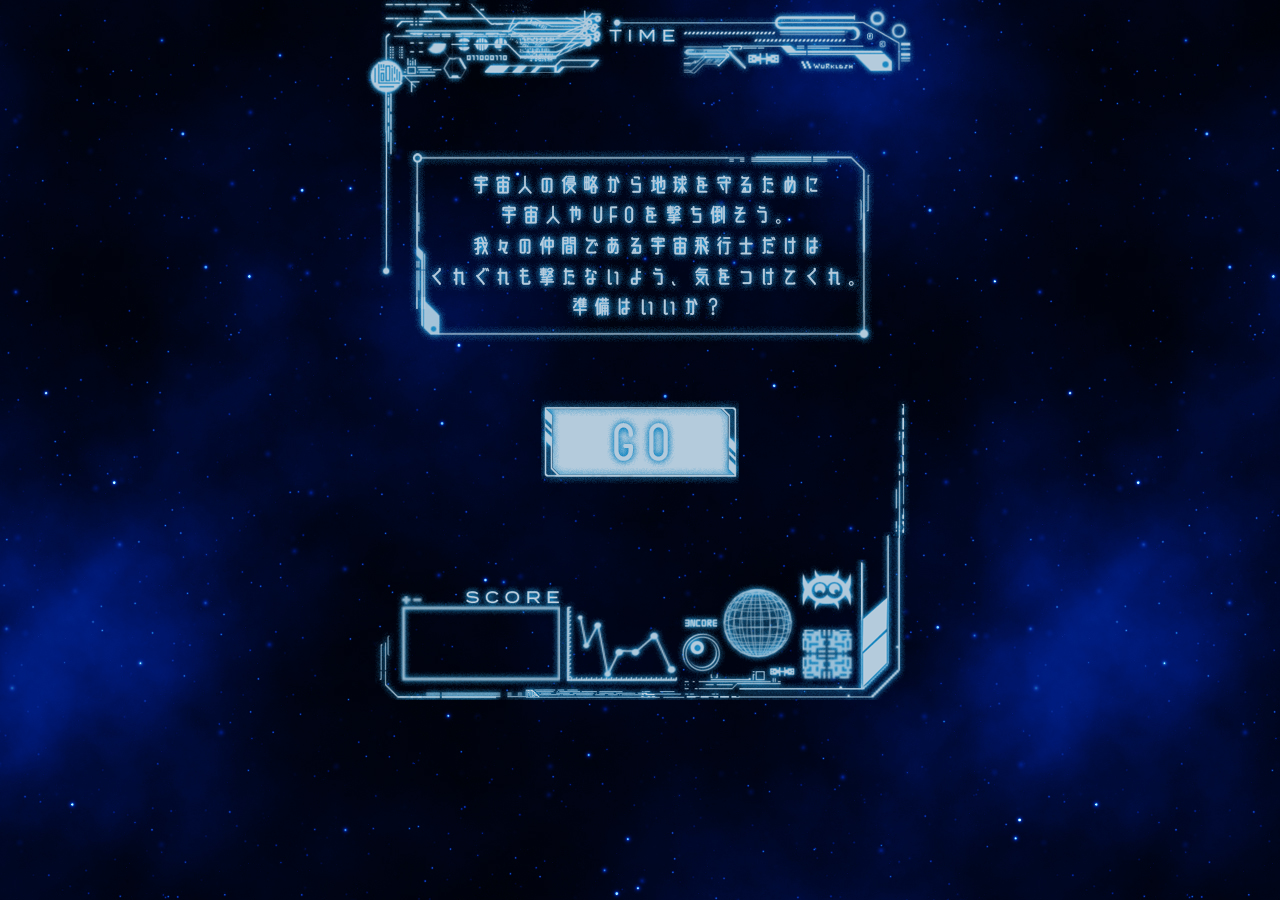
<file: index.html>
<!DOCTYPE html>
<html lang="ja">
<head>
  <meta charset="UTF-8">
  <meta name="viewport" content="width=device-width, initial-scale=1.0">
  <title>Document</title>
  <link rel="stylesheet" href="styles.css">
  <script src="script.js"></script>
</head>
<body onload="firstDraw();">
  <canvas id="gameScreen" width="550" height="700"></canvas>
</body>
</html>
</file>
<file: styles.css>
body{
  background-image:url("img/bgPattern.jpg");
  margin: 0;
  display: -webkit-flex;
  justify-content: center;
}
</file>
